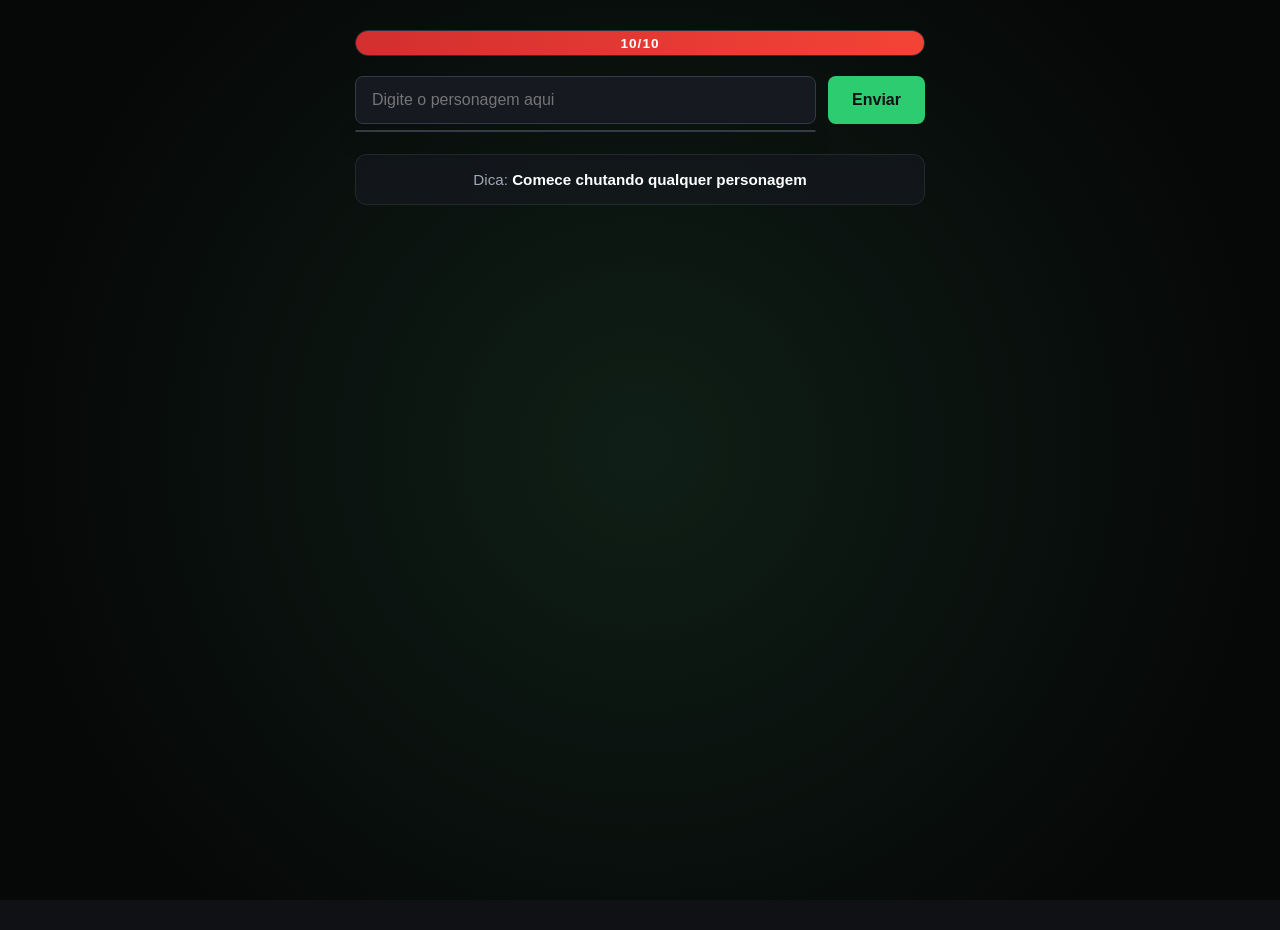
<file: jogo-de-adivinhaçao/jogo.html>
<!DOCTYPE html>
<html lang="pt-BR">
<head>
    <meta charset="UTF-8">
    <meta name="viewport" content="width=device-width, initial-scale=1.0">
    <link rel="stylesheet" href="../styles/adivinhacao.css">
    <title>Adivinhe a Lenda</title>
</head>
<body>

    <header class="topo">
        <div class="barra-tentativas">
            <div class="barra-progresso">
                <span>10/10</span>
            </div>
        </div>

        <div class="campo-resposta">
            <div class="campo-input">
                <input
                    type="text"
                    placeholder="Digite o personagem aqui"
                    id="resposta"
                    autocomplete="off">
                <div id="sugestoes"></div>
            </div>

            <button class="btnEnviar" id="btnEnviar">
                Enviar
            </button>
        </div>
    </header>

    <main class="jogo">
        <section class="dicas">
            <p>
                Dica:
                <span id="dica">
                    Comece com um personagem
                </span>
            </p>
        </section>

        <section id="mensagens">

        </section>
    </main>

    <script src="./adivinhação.js"></script>
</body>
</html>
</file>
<file: styles/adivinhacao.css>
* {
    margin: 0;
    padding: 0;
    box-sizing: border-box;
    font-family: 'Segoe UI', Tahoma, Geneva, Verdana, sans-serif;
}

body {
    background-color: #0f1115;
    color: #e1e3e6;
    min-height: 100vh;
    position: relative;
    overflow-x: hidden;
}

body::before {
    content: "";
    position: fixed;
    inset: 0;
    background: radial-gradient(circle at center, #1b3a29 0%, #0a0d0b 80%);
    opacity: 0.85;
    animation: fundoAnimado 14s ease-in-out infinite alternate;
    z-index: -2;
}

body::after {
    content: "";
    position: fixed;
    inset: 0;
    background: rgba(0, 0, 0, 0.4);
    z-index: -1;
}

@keyframes fundoAnimado {
    from {
        transform: scale(1);
        filter: brightness(0.9);
    }
    to {
        transform: scale(1.05);
        filter: brightness(1.1);
    }
}

.topo {
    width: 100%;
    max-width: 600px;
    margin: 30px auto 0 auto;
    display: flex;
    flex-direction: column;
    align-items: center;
    gap: 20px;
    padding: 0 15px;
}

.barra-tentativas {
    width: 100%;
    height: 26px;
    background: #1e222a;
    border: 1px solid #2d323e;
    border-radius: 20px;
    overflow: hidden;
    box-shadow: inset 0 2px 4px rgba(0, 0, 0, 0.5);
}

.barra-progresso {
    width: 100%;
    height: 100%;
    background: linear-gradient(90deg, #d32f2f, #f44336);
    display: flex;
    justify-content: center;
    align-items: center;
    color: #ffffff;
    font-size: 0.85rem;
    font-weight: bold;
    letter-spacing: 1px;
    transition: width 0.4s ease-in-out;
}

.campo-resposta {
    display: flex;
    gap: 12px;
    width: 100%;
}

.campo-input {
    position: relative;
    flex: 1;
}

.campo-resposta input {
    width: 100%;
    padding: 14px 16px;
    border-radius: 8px;
    border: 1px solid #333a48;
    background: #161920;
    color: #ffffff;
    font-size: 1rem;
    outline: none;
    transition: border-color 0.2s ease, box-shadow 0.2s ease;
}

.campo-resposta input:focus {
    border-color: #2ecc71;
    box-shadow: 0 0 8px rgba(46, 204, 113, 0.3);
}

.campo-resposta button {
    padding: 0 24px;
    border: none;
    border-radius: 8px;
    background: #2ecc71;
    color: #0f1115;
    font-size: 1rem;
    font-weight: bold;
    cursor: pointer;
    transition: background 0.2s ease, transform 0.1s ease;
}

.campo-resposta button:hover {
    background: #27ae60;
}

.campo-resposta button:active {
    transform: scale(0.97);
}

#sugestoes {
    position: absolute;
    top: calc(100% + 6px);
    left: 0;
    width: 100%;
    background: #161920;
    border: 1px solid #333a48;
    border-radius: 8px;
    max-height: 180px;
    overflow-y: auto;
    z-index: 100;
    box-shadow: 0 8px 16px rgba(0, 0, 0, 0.6);
}

#sugestoes div {
    padding: 12px 16px;
    color: #d1d5db;
    cursor: pointer;
    border-bottom: 1px solid #222733;
    transition: background 0.2s ease;
}

#sugestoes div:last-child {
    border-bottom: none;
}

#sugestoes div:hover {
    background: #252a36;
    color: #2ecc71;
}

.jogo {
    width: 100%;
    max-width: 600px;
    margin: 30px auto 60px auto;
    padding: 0 15px;
    display: flex;
    flex-direction: column;
    gap: 20px;
}

.dicas {
    background: rgba(22, 25, 32, 0.7);
    backdrop-filter: blur(8px);
    border: 1px solid rgba(255, 255, 255, 0.08);
    border-radius: 12px;
    padding: 16px 20px;
    text-align: center;
}

.dicas p {
    color: #a0a7b5;
    font-size: 0.95rem;
}

.dicas #dica {
    color: #ffffff;
    font-weight: 600;
}

/* CARDS E IMAGENS DO PERSONAGEM */
.cartao-personagem {
    background: #161920;
    border: 1px solid #2a2f3d;
    border-radius: 12px;
    padding: 16px;
    margin-bottom: 15px;
    box-shadow: 0 4px 12px rgba(0, 0, 0, 0.3);
    animation: aparecer 0.3s ease-out forwards;
}

@keyframes aparecer {
    from {
        opacity: 0;
        transform: translateY(-10px);
    }
    to {
        opacity: 1;
        transform: translateY(0);
    }
}

.cartao-conteudo {
    display: flex;
    gap: 16px;
    align-items: flex-start;
}

.imagem-personagem {
    width: 100px;
    height: 100px;
    object-fit: cover;
    border-radius: 8px;
    border: 1px solid #2a2f3d;
    background-color: #0f1115;
}

.info-personagem {
    flex: 1;
}

.cartao-personagem h2 {
    color: #ffffff;
    font-size: 1.2rem;
    margin-bottom: 12px;
    border-bottom: 1px solid #222733;
    padding-bottom: 6px;
}

.secao-atributo {
    margin-bottom: 10px;
}

.titulo-attr {
    display: block;
    font-size: 0.75rem;
    color: #788294;
    text-transform: uppercase;
    letter-spacing: 0.5px;
    margin-bottom: 4px;
}

.tag-container {
    display: flex;
    flex-wrap: wrap;
    gap: 6px;
}

.tag {
    padding: 5px 12px;
    border-radius: 6px;
    font-size: 0.85rem;
    font-weight: 600;
    display: inline-flex;
    align-items: center;
    gap: 6px;
}

.tag.erro {
    background-color: rgba(211, 47, 47, 0.2);
    border: 1px solid #d32f2f;
    color: #ff6b6b;
}

.tag.acerto {
    background-color: rgba(46, 204, 113, 0.2);
    border: 1px solid #2ecc71;
    color: #2ecc71;
}

#novoJogo {
    width: 100%;
    margin-top: 15px;
    padding: 10px;
    background: transparent;
    border: 1px solid #2ecc71;
    color: #2ecc71;
    border-radius: 8px;
    font-weight: bold;
    font-size: 0.9rem;
    cursor: pointer;
    transition: all 0.2s ease;
}

#novoJogo:hover {
    background: #2ecc71;
    color: #0f1115;
}
</file>
